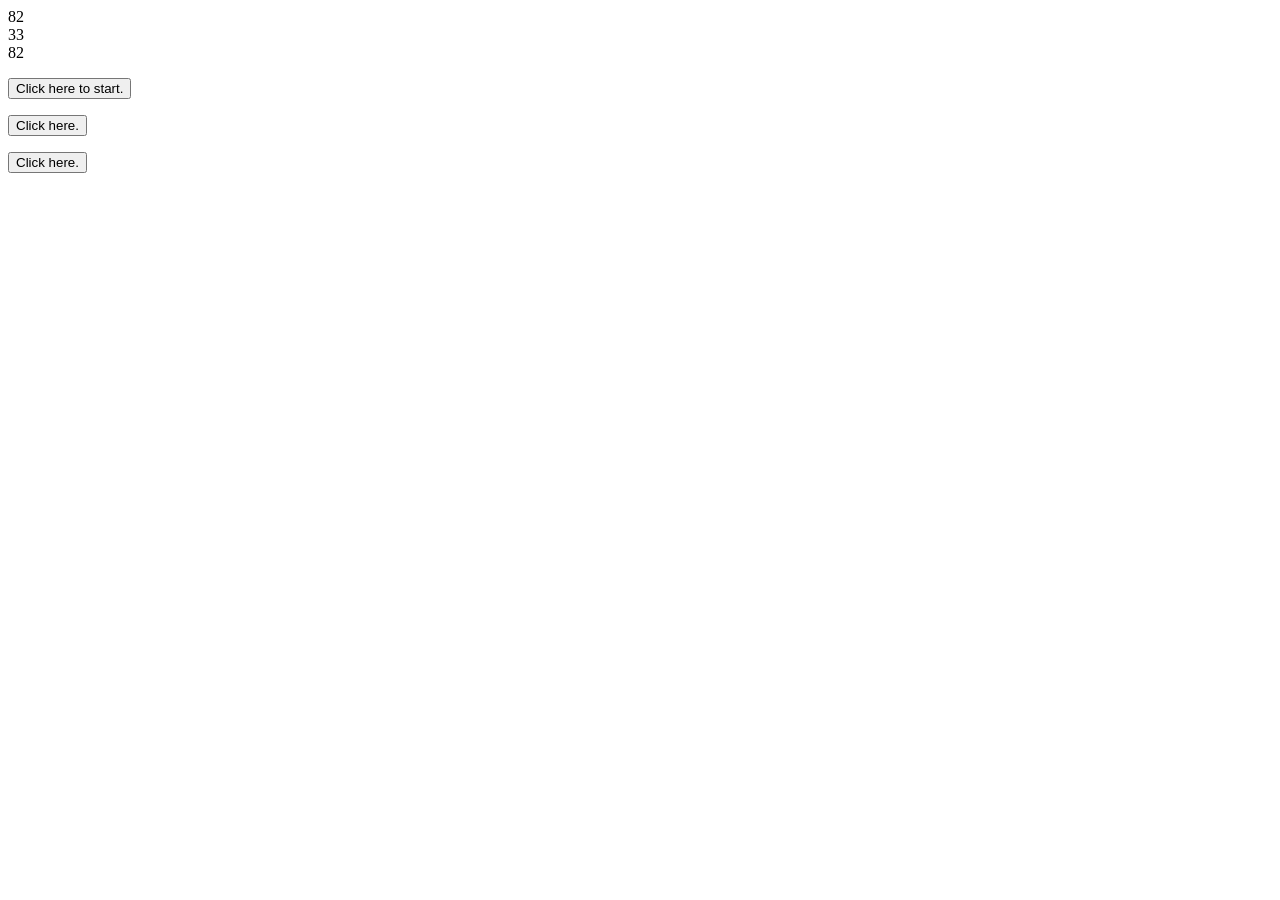
<file: Basic JavaScript Projects/Project10_loops_arrays/index.html>
<!DOCTYPE html>
<html>
<head>
    <meta charset="UTF-8">
    <script src="JS/main.js"></script>
</head>
<body>
    <p id="Counting_to_Ten"></p>
    <button onclick="count_To_Ten()">Click here to start.</button>

    <p id="List_of_Instruments"></p>
    <button onclick="for_Loop()">Click here.</button>

    <p id="Cat"></p>
    <button onclick="cat_pics()">Click here.</button>
</body>
</html>
</file>
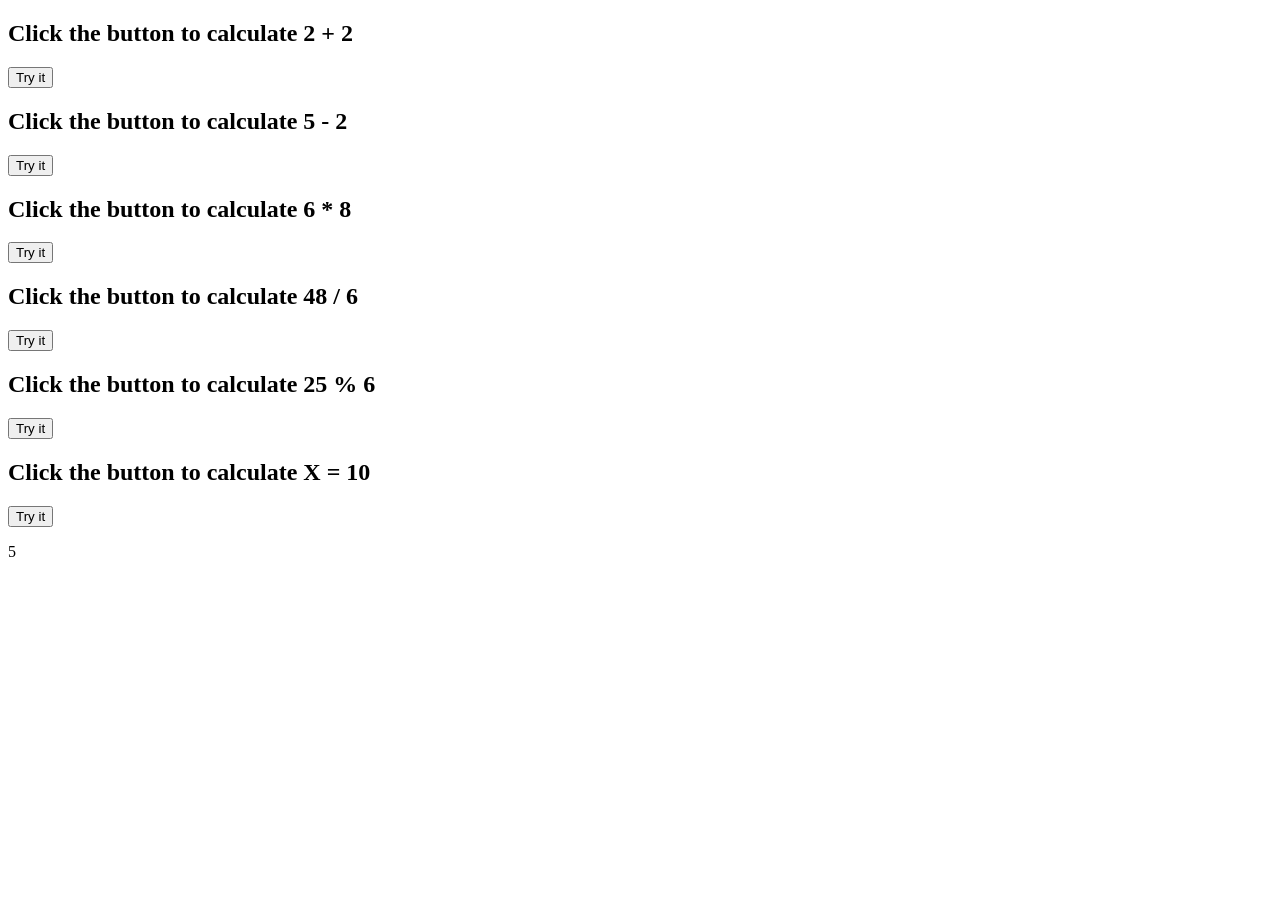
<file: Basic JavaScript Projects/Project3_math_operators/index.html>
<!DOCTYPE html>
<html>
<body>

<script src="JS/main.js" defer></script>

<h2>Click the button to calculate 2 + 2</h2>

<button onclick="myFunction()">Try it</button>

<p id="demo"></p>

<h2>Click the button to calculate 5 - 2</h2>

<button onclick="subtraction_function()">Try it</button>

<p id="demo2"></p>

<h2>Click the button to calculate 6 * 8</h2>

<button onclick="multiplication()">Try it</button>

<p id="demo3"></p>

<h2>Click the button to calculate 48 / 6</h2>

<button onclick="division()">Try it</button>

<p id="demo4"></p>

<h2>Click the button to calculate 25 % 6</h2>

<button onclick="modulus_Operator()">Try it</button>

<p id="demo5"></p>

<h2>Click the button to calculate X = 10</h2>

<button onclick="negation_Operator()">Try it</button>

<p id="demo6"></p>

<p id="test"></p>

</body>
</html>
</file>
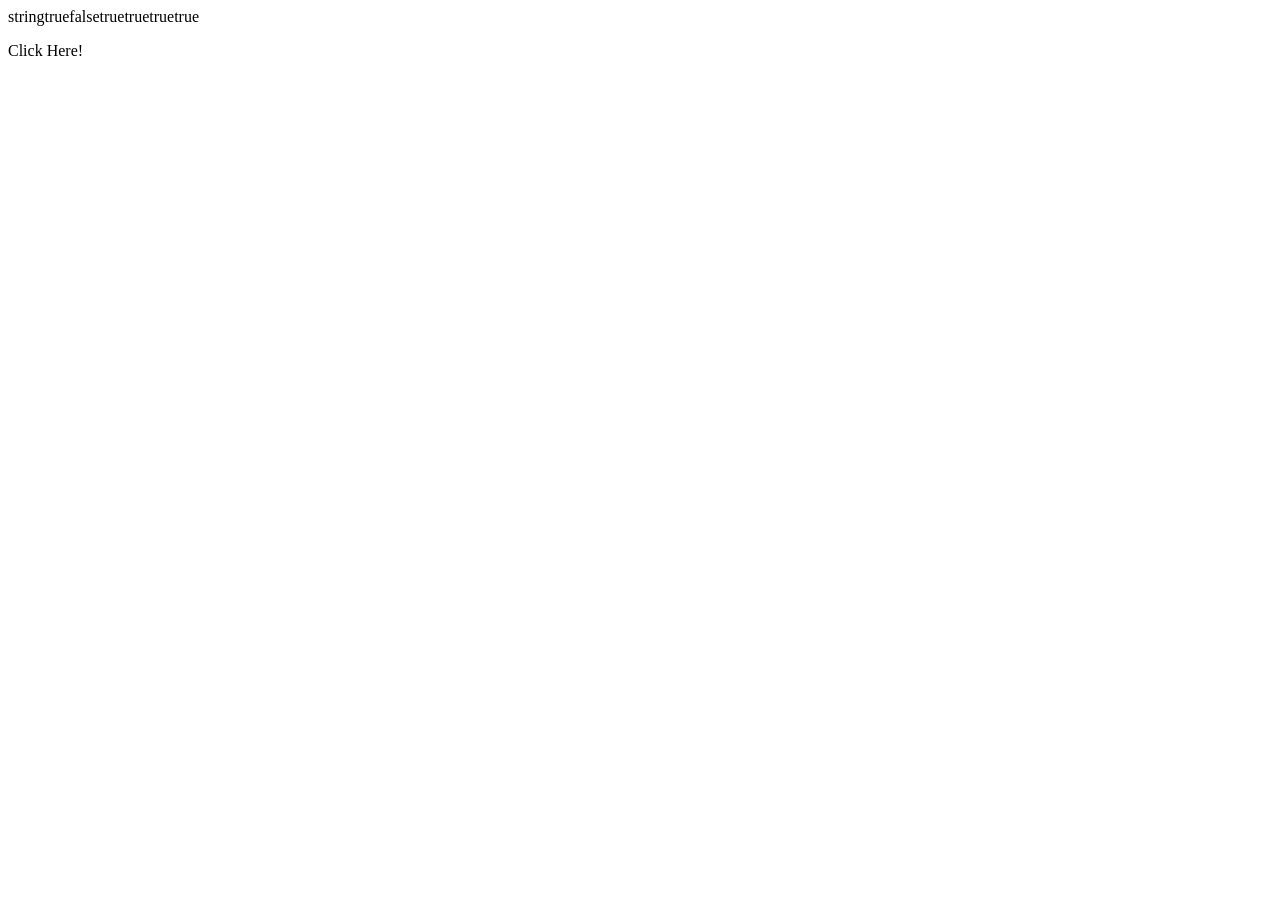
<file: Basic JavaScript Projects/Project5_comparisons_type_coercion/index.html>
<!DOCTYPE html>
<html lang="en">
  <head>
    <meta charset="UTF-8">
    <script src="JS/main.js"></script> <!--This connects the html and js documents-->

  </head>
  <body>
    
    <p id="Not" onclick="not_Function()">Click Here!</p> <!--This displays the answer of the not operator-->

  </body>
</html>
</file>
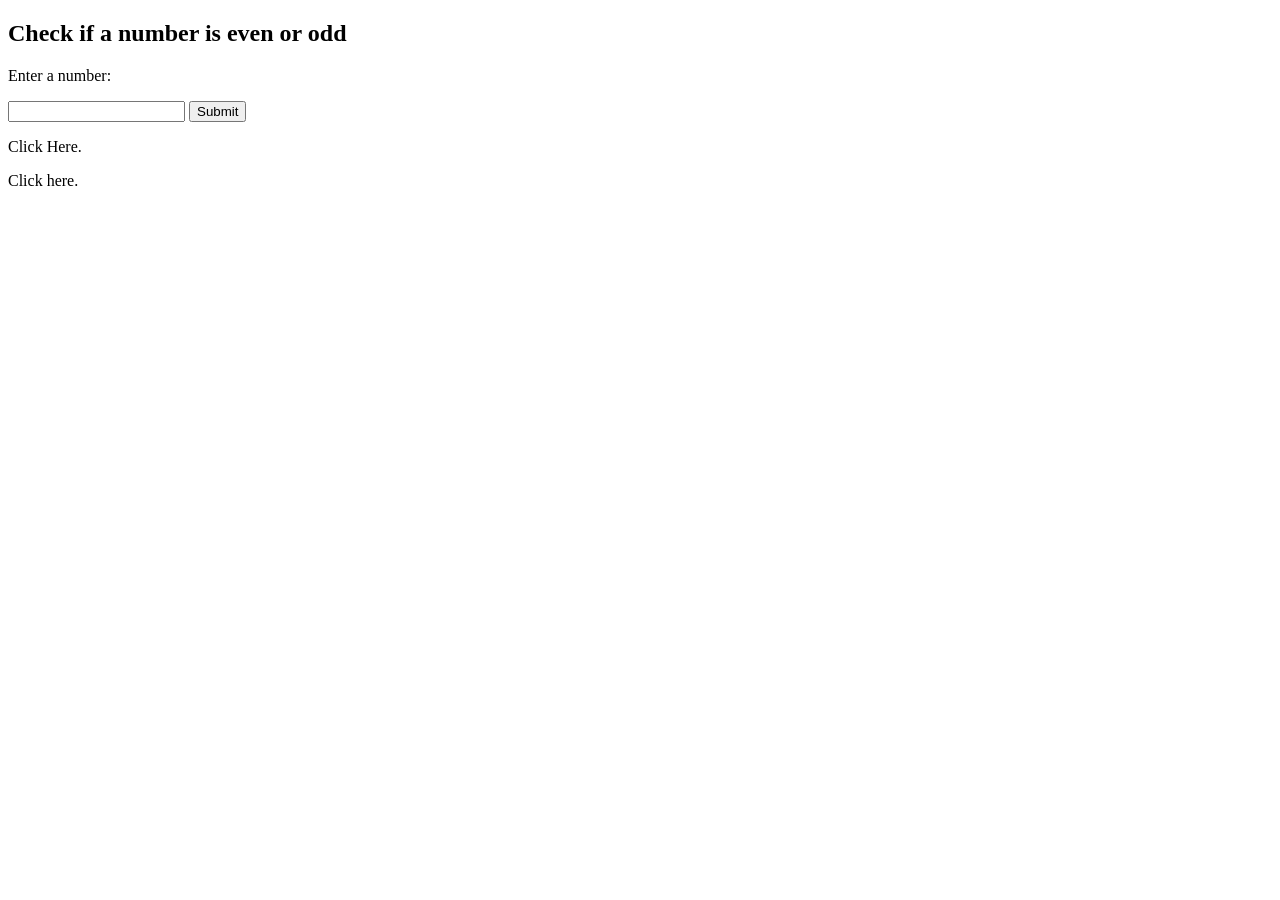
<file: Basic JavaScript Projects/Project6_ternary_operators_constructors/index.html>
<!DOCTYPE html>
<html>

<head>
    <script src="JS/main.js"></script>
</head>

<body>

<h2>Check if a number is even or odd</h2>

<p>Enter a number:</p>

<input id="num" type="number"> <!--This allows you to enter a number-->

<button onclick="checkNumber()">Submit</button> <!--This is the event handler for the button-->

<p id="result"></p> <!--This displays the result-->

<p id="Keywords_and_Constructors" onclick="myFunction()">Click Here.</p> <!--This is the event handler for the second button-->
 
<p id="Counting" onclick="count_Function()">Click here.</p> <!--This is the event handler for the third button-->


</body>
</html>
</file>
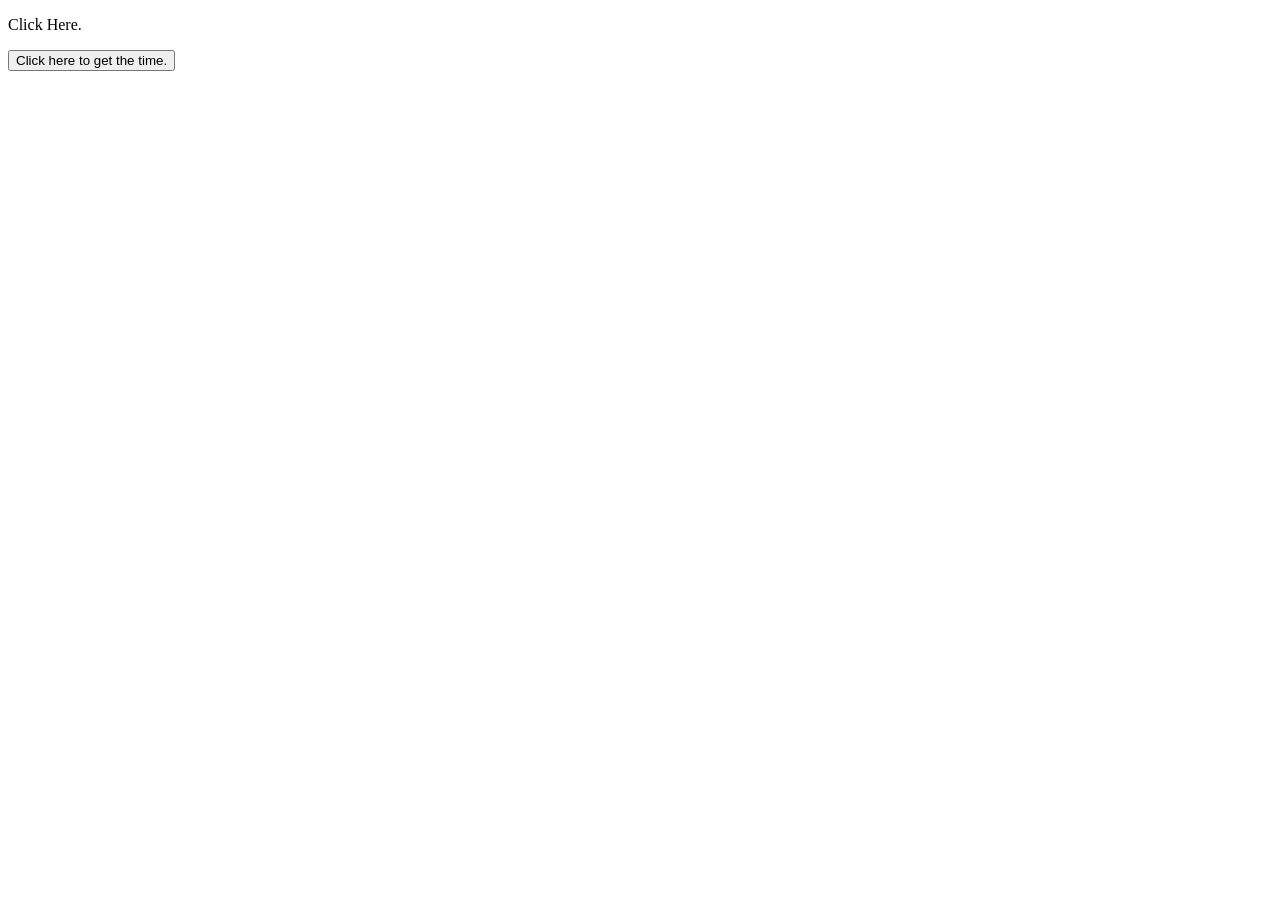
<file: Basic JavaScript Projects/Project7_scope_time_function/index.html>
<!DOCTYPE html>
<html lang="en">
  <head>
    <meta charset="UTF-8">
    <script src="JS/main.js"></script>

  </head>
  <body>

    <p id="Greeting" onclick="get_Date()">Click Here.</p> <!--Event handler for first button-->

    <p id="Time_of_day"></p> <!--Displays time of day-->

    <button onclick="Time_function()">Click here to get the time.</button> <!--Event handler for second button-->

  </body>
</html>
</file>
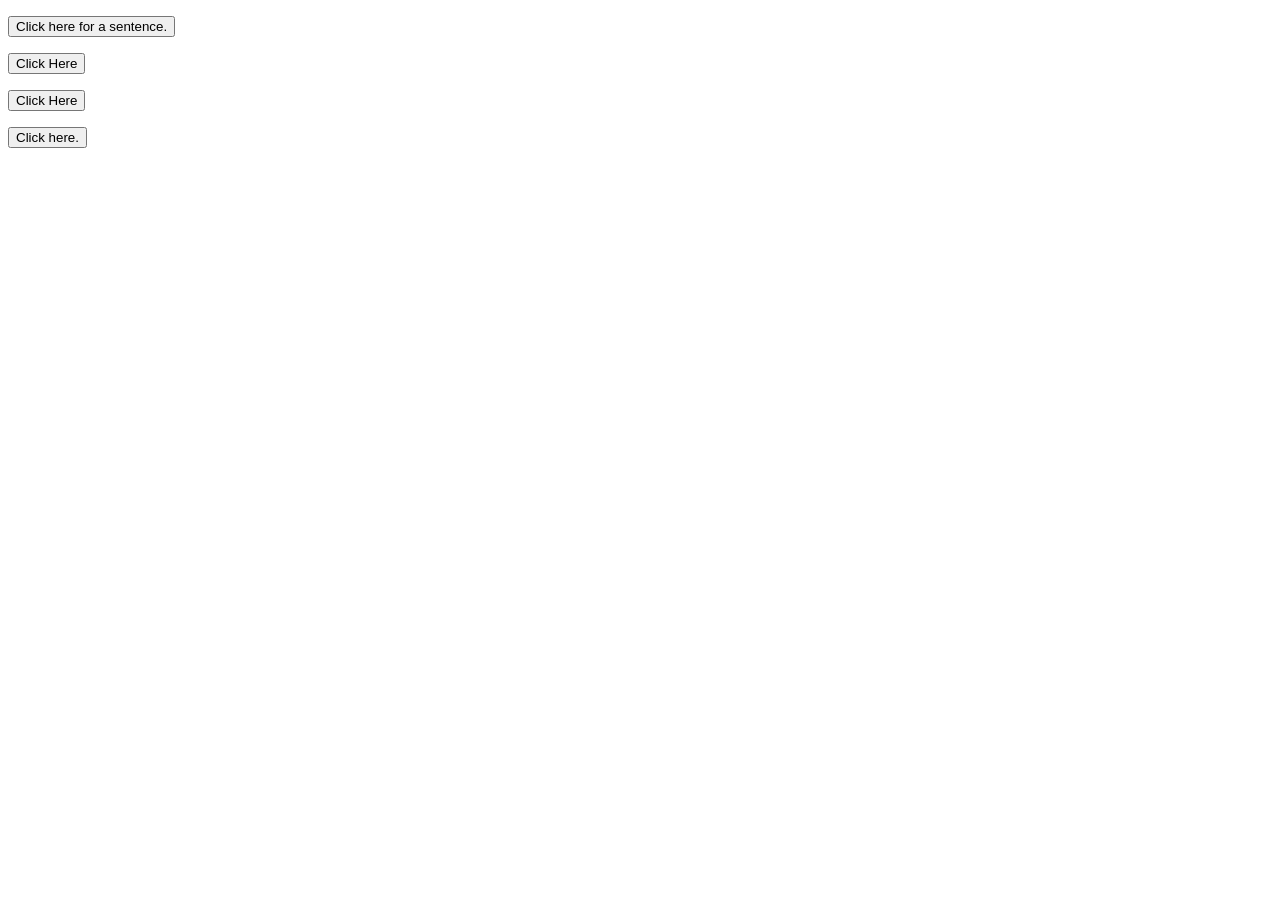
<file: Basic JavaScript Projects/Project8_string_methods/index.html>
<!DOCTYPE html>
<html lang="en">
  <head>
    <meta charset="UTF-8">
    <script src="JS/main.js"></script>

  </head>
  <body>

    <p id="Concatenate"></p> <!--HTML element-->
    <button onclick="full_Sentence()">Click here for a sentence.</button> <!--Event handler-->

    <p id="Slice"></p> <!--HTML element-->
    <button onclick="slice_Method()">Click Here</button> <!--Event handler-->

    <p id="Numbers_to_string"></p> <!--HTML element-->
    <button onclick="string_Method()">Click Here</button> <!--Event handler-->

    <p id="Precision"></p> <!--HTML element-->
    <button onclick="precision_Method()">Click here.</button> <!--Event handler-->

  </body>
</html>
</file>
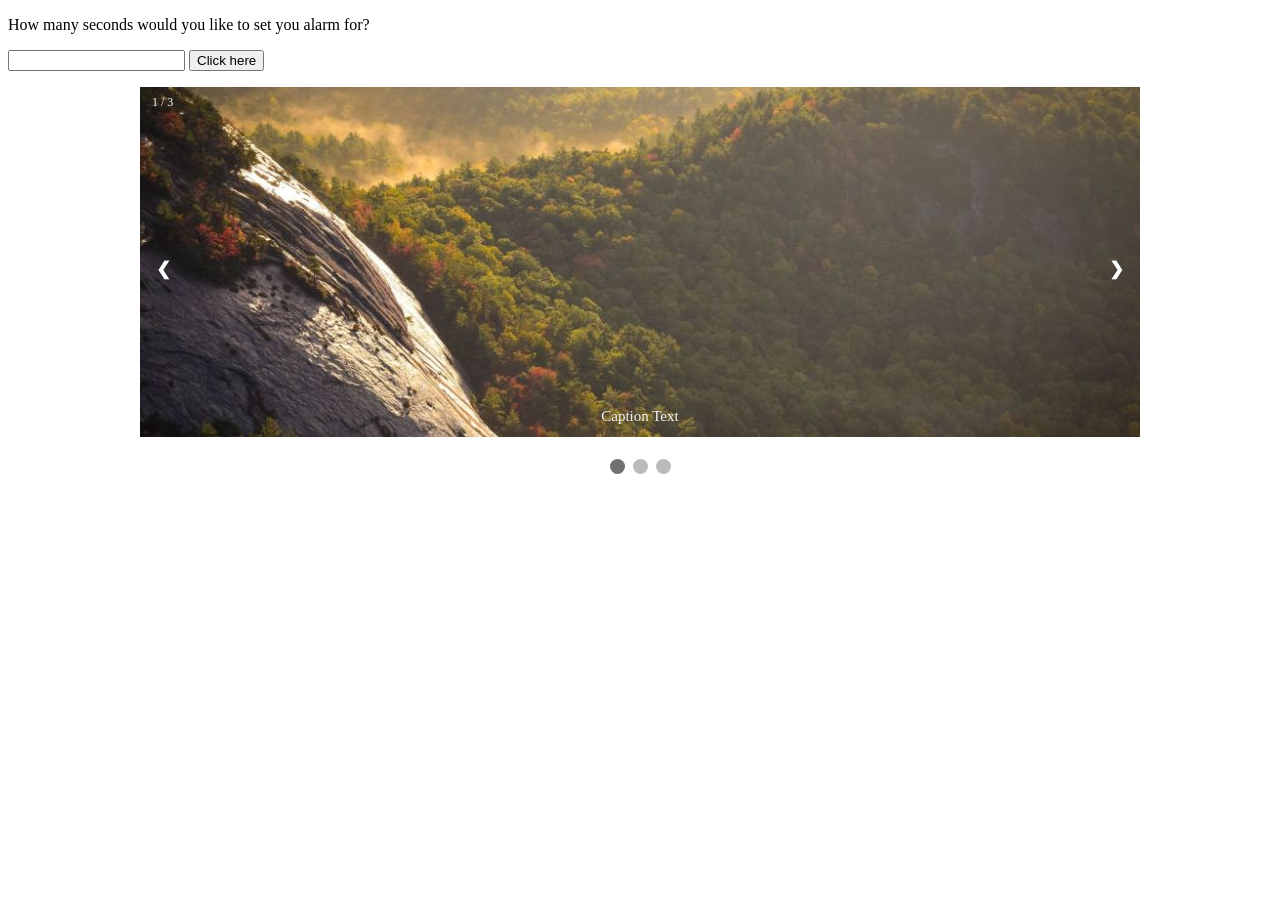
<file: Basic JavaScript Projects/Project9_countdown_slideshow/index.html>
<!DOCTYPE html>
<html lang="en">
  <head>
  <meta charset="UTF-8">
  <link rel="stylesheet" type="text/css" href="CSS_File.css">
  </head>
  <body>
  <p>How many seconds would you like to set you alarm for?</p>
  <input id="seconds" value="" />
  <button onclick="countdown() ">Click here</button>
  <p id="timer"></p>
    
<div class="slideshow-container">

<div class="mySlides fade">
  <div class="numbertext">1 / 3</div>
  <img src="images/img1.jpg" style="width:100%">
  <div class="text">Caption Text</div>
</div>

<div class="mySlides fade">
  <div class="numbertext">2 / 3</div>
  <img src="images/img2.jpg" style="width:100%">
  <div class="text">Caption Two</div>
</div>
    
<div class="mySlides fade">
  <div class="numbertext">3 / 3</div>
  <img src="images/img3.jpg" style="width:100%">
  <div class="text">Caption Three</div>
</div>

  <a class="prev" onclick="plusSlides(-1)">&#10094;</a>
  <a class="next" onclick="plusSlides(1)">&#10095;</a>
</div>
<br>

<div style="text-align:center">
  <span class="dot" onclick="currentSlide(1)"></span>
  <span class="dot" onclick="currentSlide(2)"></span>
  <span class="dot" onclick="currentSlide(3)"></span>
</div>

</div>
<script src="JS/main.js"></script>
</body>
</html>
</file>
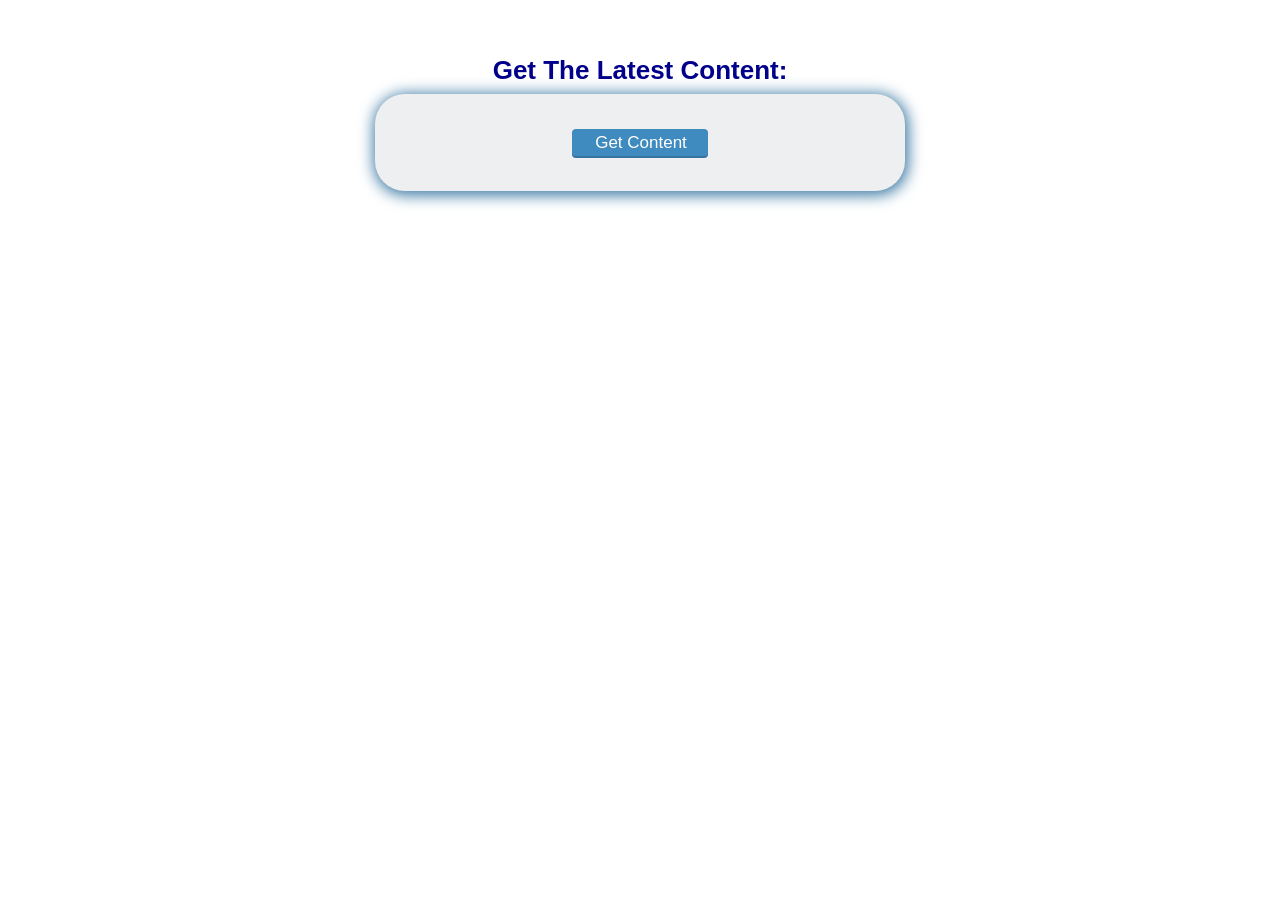
<file: Basic JavaScript Projects/AJAX/ajax_basic.html>
<!DOCTYPE html>
<html lang="en">
    <head>
        <meta charset="utf-8">
        <title>Basic AJAX Demo</title>
		<link rel="stylesheet" href="style.css">
    </head>
    <body>
        <div class="main">
			<h2>Get The Latest Content:</h2>
			<div class='content' id="content">
				<input type="button" class="button" value="Get Content" id="btn_content" onclick="getContent();"/>
			</div>
		<script type="text/javascript">

            // STEP 1: setup the xml http request object
            var ajax = new XMLHttpRequest();

            // STEP 2: prepare the open ajax request
            ajax.open('GET', 'content.html');

            // STEP 3: define the ajax response callback method
            ajax.onreadystatechange = function() {
                if (ajax.readyState == 4) {
                    document.getElementById('content') .innerHTML = ajax.responseText;
                }
            }
            
            // STEP 4: send the ajax request for data
            function getContent() {
                ajax.send();
                document.getElementById('btn_content') .style.display = 'none';
            }
			
		</script>
    </body>
</html>
</file>
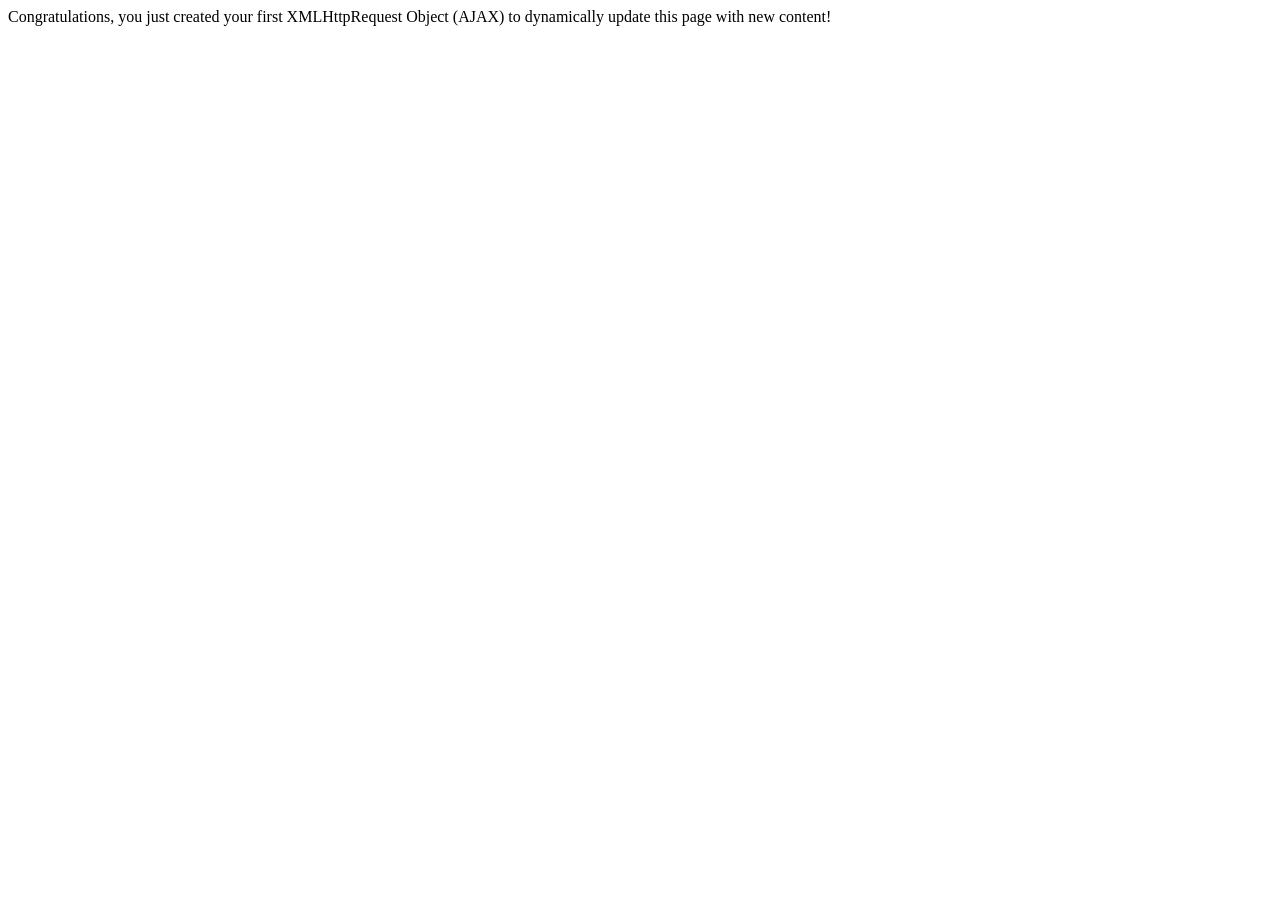
<file: Basic JavaScript Projects/AJAX/content.html>
<!DOCTYPE html>
<html lang="en">
    <head>
    </head>
    <body>
		Congratulations, you just created your first XMLHttpRequest Object (AJAX) to dynamically update this page with new content!
    </body>
</html>
</file>
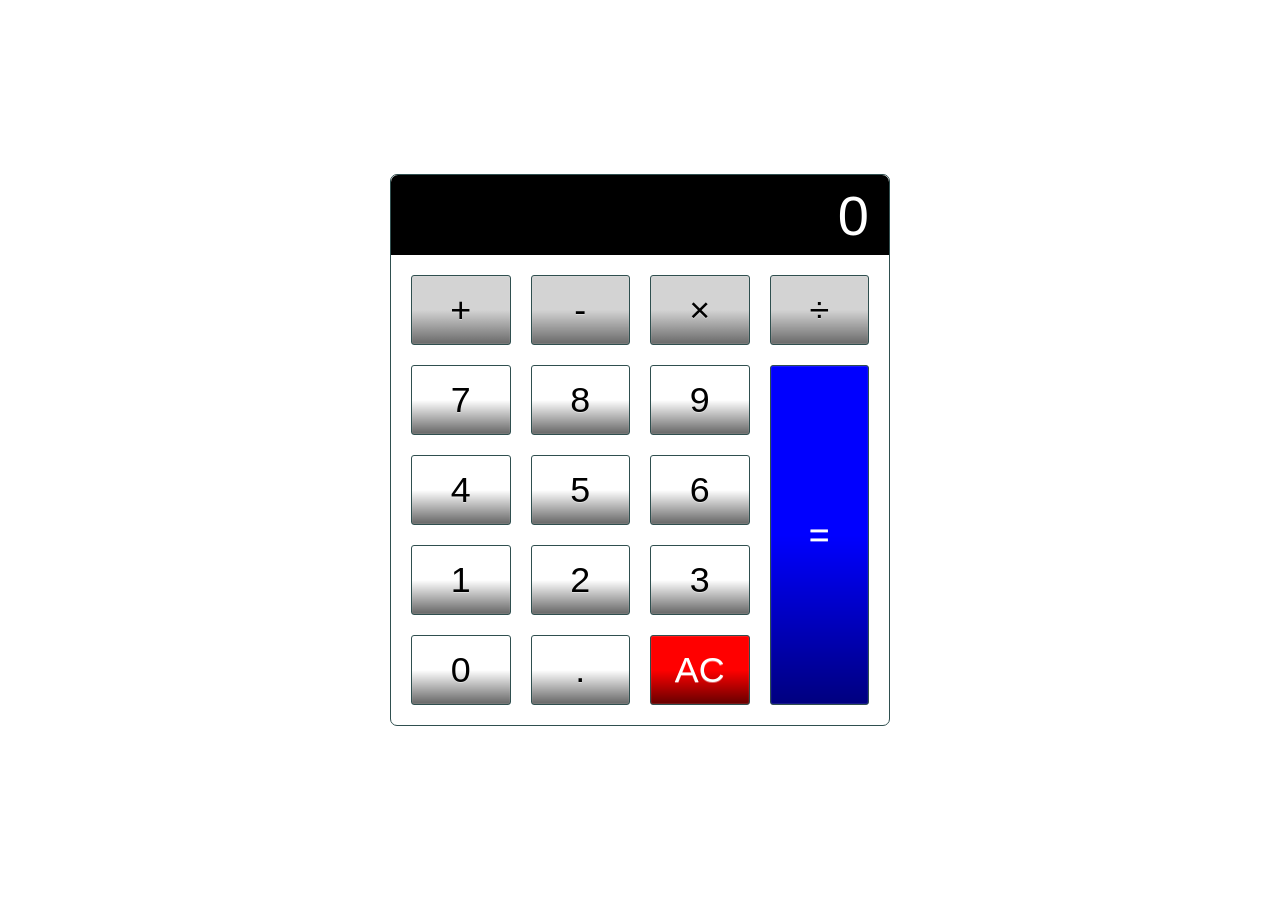
<file: Basic JavaScript Projects/Calculator/calculator.html>
<!DOCTYPE html>
<html lang="en">

<head>
    <meta charset="utf-8">
    <title>Calculator</title>
    <meta name="description" content="A basic HTML, CSS and Javascript Calculator">
    <meta name="author" content="Your Name Here..">
    <!--Link CSS File-->
    <link rel="stylesheet" href="CSS/Calculator_CSS.css">
    <!--Link JavaScript File-->
    <script src="Javascript/Calculator_Javascript.js" defer></script>
</head>

<body>
    <!--This is the main div container that will display the calculator-->
    <div class="calculator">
        <!--This input displays the result of the calculation-->
        <input type="text" class="calculator-screen" value="0" disabled>
        <!--This section displays all buttons that a user can press to make a calculation-->
        <div class="calculator-keys">

            <button type="button" class="operator" value="+">+</button>
            <button type="button" class="operator" value="-">-</button>
            <button type="button" class="operator" value="*">&times;</button>
            <button type="button" class="operator" value="/">&divide;</button>

            <button type="button" value="7">7</button>
            <button type="button" value="8">8</button>
            <button type="button" value="9">9</button>

            <button type="button" value="4">4</button>
            <button type="button" value="5">5</button>
            <button type="button" value="6">6</button>

            <button type="button" value="1">1</button>
            <button type="button" value="2">2</button>
            <button type="button" value="3">3</button>

            <button type="button" value="0">0</button>
            <button type="button" class="decimal function" value=".">.</button>
            <button type="button" class="all-clear function" value="all-clear">AC</button>

            <button type="button" class="equal-sign operator" value="=">=</button>

        </div>
    </div>
</body>

</html>
</file>
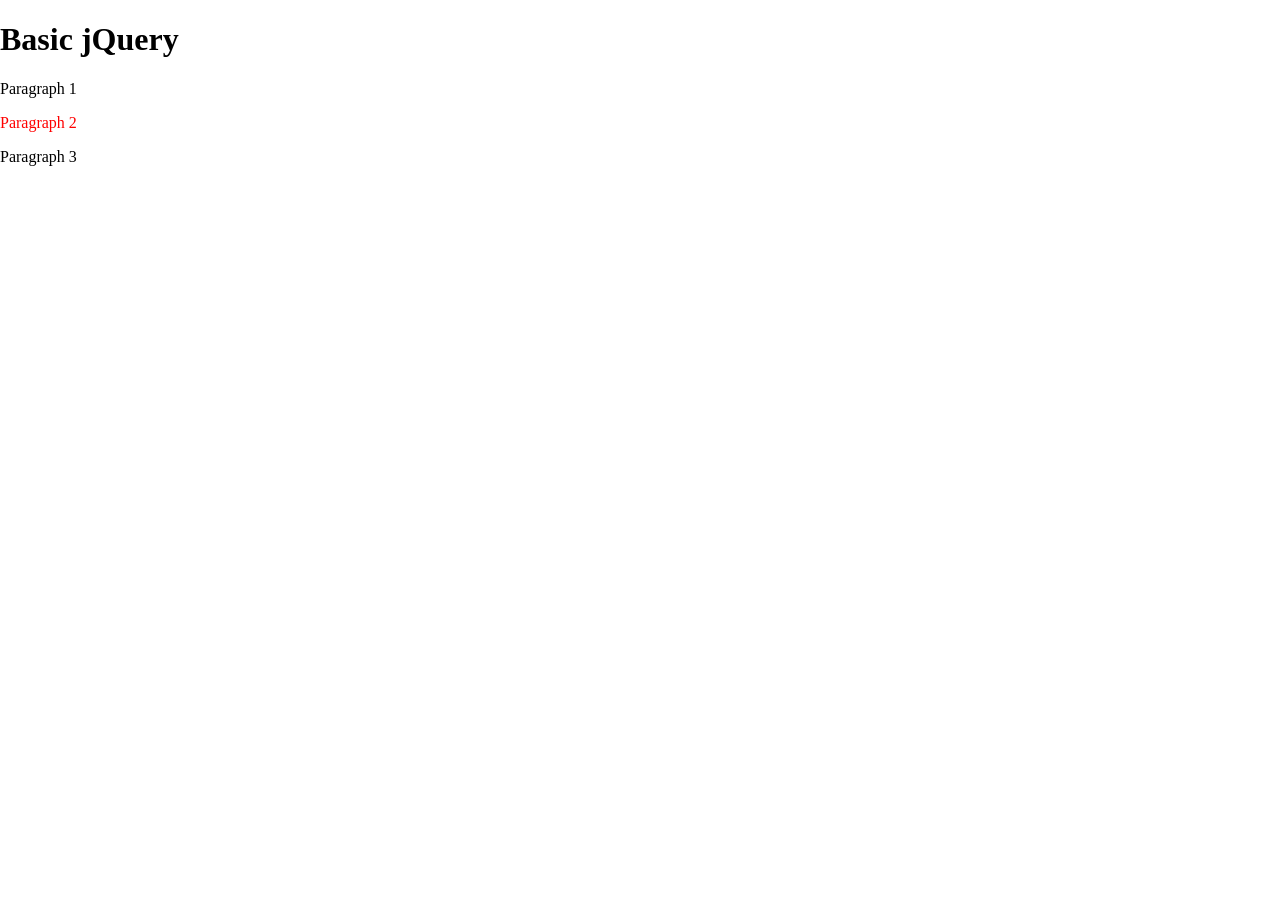
<file: Basic JavaScript Projects/jQuery/jQuery.html>
<!DOCTYPE html>
<html>
    <head>
        <script src="https://ajax.googleapis.com/ajax/libs/jquery/3.4.0/jquery.min.js"></script>
    </head>
    <script>
        $(document).ready(function() {
            $("html").append(
                "<body>\
                    <div id='container'>\
                        <div id='inner'>\
                            <h1>Basic jQuery</h1>\
                            <p id='1'>Paragraph 1</p>\
                            <p id='2'>Paragraph 2</p>\
                            <p id='3'>Paragraph 3</p>\
                        </div>\
                    </div>\
                </body>"
            );
            $("#2").css({"color":"red"}); $("#3").click(function() {
            $("h1").hide();

            });
    });
    </script>
</html>
</file>
<file: Basic JavaScript Projects/Project9_countdown_slideshow/CSS_File.css>
* {box-sizing:border-box}

.slideshow-container {
  max-width: 1000px;
  position: relative;
  margin: auto;
}

.mySlides {
  display: none;
}

.prev, .next {
  cursor: pointer;
  position: absolute;
  top: 50%;
  width: auto;
  margin-top: -22px;
  padding: 16px;
  color: white;
  font-weight: bold;
  font-size: 18px;
  transition: 0.6s ease;
  border-radius: 0 3px 3px 0;
  user-select: none;
}

.next {
  right: 0;
  border-radius: 3px 0 0 3px;
}

.prev:hover, .next:hover {
  background-color: rgba(0,0,0,0.8);
}

.text {
  color: #f2f2f2;
  font-size: 15px;
  padding: 8px 12px;
  position: absolute;
  bottom: 8px;
  width: 100%;
  text-align: center;
}

.numbertext {
  color: #f2f2f2;
  font-size: 12px;
  padding: 8px 12px;
  position: absolute;
  top: 0;
}

.dot {
  cursor: pointer;
  height: 15px;
  width: 15px;
  margin: 0 2px;
  background-color: #bbb;
  border-radius: 50%;
  display: inline-block;
  transition: background-color 0.6s ease;
}

.active, .dot:hover {
  background-color: #717171;
}

.fade {
  animation-name: fade;
  animation-duration: 1.5s;
}

@keyframes fade {
  from {opacity: .4}
  to {opacity: 1}
}
</file>
<file: Basic JavaScript Projects/AJAX/style.css>
@charset "UTF-8";

html, body, div, span, applet, object, iframe,
h1, h2, h3, h4, h5, h6, p, blockquote, pre,
a, abbr, acronym, address, big, cite, code,
del, dfn, em, img, ins, kbd, q, s, samp,
small, strike, strong, sub, sup, tt, var,
b, u, i, center,
dl, dt, dd, ol, ul, li,
fieldset, form, label, legend,
table, caption, tbody, tfoot, thead, tr, th, td,
article, aside, canvas, details, embed,
figure, figcaption, footer, header, hgroup,
menu, nav, output, ruby, section, summary,
time, mark, audio, video {
  margin: 0;
  padding: 0;
  border: 0;
  font: inherit;
  font-size: 100%;
  vertical-align: baseline;
}

html {
  line-height: 1;
}

body {
  background: #fff;
  padding: 50px 0 0;
  font-family: "Varela Round", "Helvetica Neue", Helvetica, Arial, sans-serif;
  font-size: 1.25em;
}

article, aside, details, figcaption, figure, footer, header, hgroup, input, label, .main, menu, nav, section, summary, .users {
  display: block;
}

h2 {
  margin: 0 auto;
  font-family: Helvetica, Arial, sans-serif;
  font-size: 1.3em;
  font-weight: 600;
  margin-bottom: 8px;
  color: darkblue;
  line-height: 1.2;
}

h3 {
  margin: 0 auto;
  font-size: .75em;
}

.main {
  margin: 0 auto;
}

.main h2 {
  margin-top: 5px;
  text-align: center;
}

.users {
  margin: 0 auto;
  width: 300px;
  border-radius: 30px;
  text-align: center;
  background-color: #edeff0;
  box-shadow: 1px 2px 15px 2px #3574a0;
}

.content {
  margin: 0 auto;
  padding:15px 15px;
  width: 500px;
  border-radius: 30px;
  text-align: center;
  background-color: #edeff0;
  box-shadow: 1px 2px 15px 2px #3574a0;
}

.button {
  background: #3f8abf;
  padding: 1px 18px 0 20px;
  margin: 20px auto;
  font-family: "Varela Round", "Helvetica Neue", Helvetica, Arial, sans-serif;
  font-size: .85em;
  color: white;
  font-weight: 500;
  border: 3px solid #3f8abf;
  outline: none;
  cursor: pointer;
  display: -moz-inline-stack;
  display: inline-block;
  vertical-align: middle;
  -webkit-border-radius: 4px;
  -moz-border-radius: 4px;
  -ms-border-radius: 4px;
  -o-border-radius: 4px;
  border-radius: 4px;
  -webkit-box-shadow: 0 2px 0 0 #3574a0;
  -moz-box-shadow: 0 2px 0 0 #3574a0;
  box-shadow: 0 2px 0 0 #3574a0;
  -webkit-transition: 0.3s;
  -moz-transition: 0.3s;
  -o-transition: 0.3s;
  transition: 0.3s;
}
.button:hover {
  background: #397cac;
  border-color: #397cac;
  -webkit-box-shadow: 0 2px 0 0 #2c6085;
  -moz-box-shadow: 0 2px 0 0 #2c6085;
  box-shadow: 0 2px 0 0 #2c6085;
}

input[type=text] {
  margin: 0 auto;
  width: 250px;
  font-size: .95em;
  text-align: center;
}

label {
	padding-top: 10px;
  margin-top: 20px;
  margin-bottom: 10px;
  color: darkblue;
  font-weight: 300;
}

textarea {
  width: 250px;
  font-size: .95em;
}

select {
  width: 250px;
  font-size: .95em;
}
</file>
<file: Basic JavaScript Projects/Calculator/CSS/Calculator_CSS.css>
html {
    font-size: 70%;
    box-sizing: border-box;
}

*, *::before, *::after {
    margin: 0;
    padding: 0;
    box-sizing: inherit;
}

.calculator {
    border: 1.2px solid darkslategray;
    border-radius: 7px;
    position: absolute;
    top: 50%;
    left: 50%;
    transform: translate(-50%, -50%);
    width: 500px;
}

.calculator-screen {
    width: 100%;
    font-size: 5rem;
    height: 80px;
    border: none;
    background-color: black;
    color: white;
    text-align: right;
    padding-right: 20px;
    padding-left: 20px;
    border-radius: 7px 7px 0px 0px;
}

button {
    height: 70px;
    border-radius: 3px;
    border: 1px solid darkslategray;
    background-color: transparent;
    font-size: 3.2rem;
    color: black;
    background-image: linear-gradient(to bottom, transparent, transparent 50%, rgba(0,0,0,0.6));
    text-shadow: 0 1px rgba(255, 255, 255, .4);
    /*Each value below is seperated by a comma ',' after the rgba values*/
    box-shadow: inset 0 0 0 1px rgba(255, 255, 255, .05),
    inset 0 1px 0 0 rgba(255, 255, 255, .05),
    inset 0 -1px 0 0 rgba(255, 255, 255, .05),
    0 1px 0 0 rgba(255, 255, 255, .05);
}

button:hover {
    background-color: #e1e1e1;
}

.operator {
    color: black;
    background-image: linear-gradient(to bottom, transparent, transparent 50%, rgba(0,0,0,0.5));
    background-color: lightgray;
}

.all-clear {
    background-color: red;
    border-color: darkslategray;
    color: #ffffff;
}

.equal-sign {
    background-color: blue;
    border-color: darkslategray;
    color: #fff;
    height: 100%;
    grid-area: 2/4/6/5;
}

.equal-sign:hover {
    background-color: darkblue;
}

.calculator-keys {
    display: grid;
    grid-template-columns: repeat(4, 1fr);
    grid-gap: 20px;
    padding: 20px;
}
</file>
